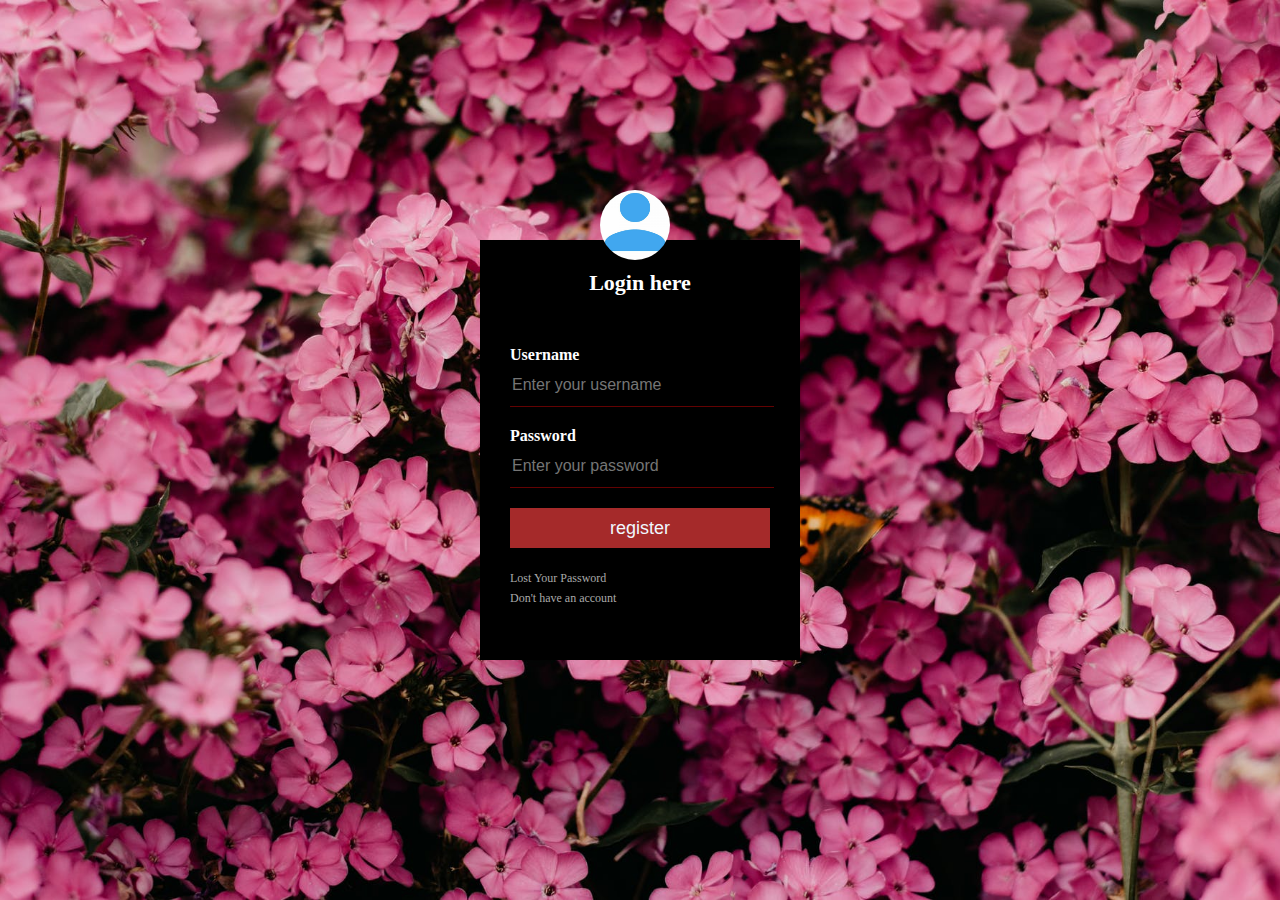
<file: LOGIN-FORM/index.html>
<!DOCTYPE html>
<html lang="en">

<head>
    <meta charset="UTF-8">
    <meta http-equiv="X-UA-Compatible" content="IE=edge">
    <meta name="viewport" content="width=, initial-scale=1.0">
    <link rel="stylesheet" href="style.css">
    <title>Login page

    </title>
    <script type="text/javascript">
        function validateform() {
            var name = document.myform.name.value;
            var password = document.myform.password.value;
            if (name == null || name == "") {
                alert("Name can't be blank");
                return false;

            }
            else if (password.length < 6) {
                alert("Password must be atleast 6 characters long");
                return false;
            }
        }
    </script>
</head>

<body>
    <div class="loginbox">
        <img src="images/default.jpg" alt="person" class="avatar" />
        <h1>Login here</h1>
        <form name="myform" method="post" action="Text.html" onsubmit="return validateform()">
            <p>Username</p>
            <input id="name" name="name" type="text" placeholder="Enter your username">
            <p>Password</p>
            <input id="password" name="password" type="password" placeholder="Enter your password">

            <input type="submit" value="register">
            <a href="#">Lost Your Password</a><br>
            <a href="#">Don't have an account</a>
        </form>
        </form>
    </div>


</body>

</html>
</file>
<file: LOGIN-FORM/style.css>
body{
    margin: 0;
    padding: 0;
    background-image:url(images/flower_bg.jpeg);
    background-attachment: fixed;
    background-position: center;
    background-repeat: no-repeat;
    background-size: cover;

     
}
.loginbox{
    width: 320px;
    height: 420px;
    background: black;
    color:white;
    top:50%;
    left:50%;
    position: absolute;
    transform:translate(-50%,-50%);
    box-sizing: border-box;
    padding: 0px 30px;
    
   
}

.avatar{
    height: 70px;
    width: 70px;
    border-radius: 50%;
    position: absolute;
    top:-50px;
    left: 120px;



}
h1{
    margin: 30px;
    text-align: center;
    font-size: 22px;
    padding: 0px 0px 20px;
}

.loginbox p{
    margin: 0;
    padding: 0;
    font-weight:bold;
}

.loginbox input{
    width: 100%;
    margin-bottom:20px;
}

.loginbox input[type="text"], input[type="password"]
{
    border:none;
    border-bottom: 1px solid rgb(99, 2, 2);
    background: transparent;
    outline:none;
    height: 40px;
    color:red;
    font-size: 16px;


}
.loginbox input[type="submit"]
{
    border :none;
    outline: none;
    height: 40px;
    background-color: brown;
    color: aliceblue;
    font-size: 18px;

}

.loginbox input[type="submit"]:hover
{
    cursor: pointer;
    background: white;
    color: black;
}

.loginbox a{
    text-decoration: none;
    font-size: 12px;
    line-height: 20px;
    color: darkgray;
}
.loginbox a:hover{
    color: gold;
}
</file>
